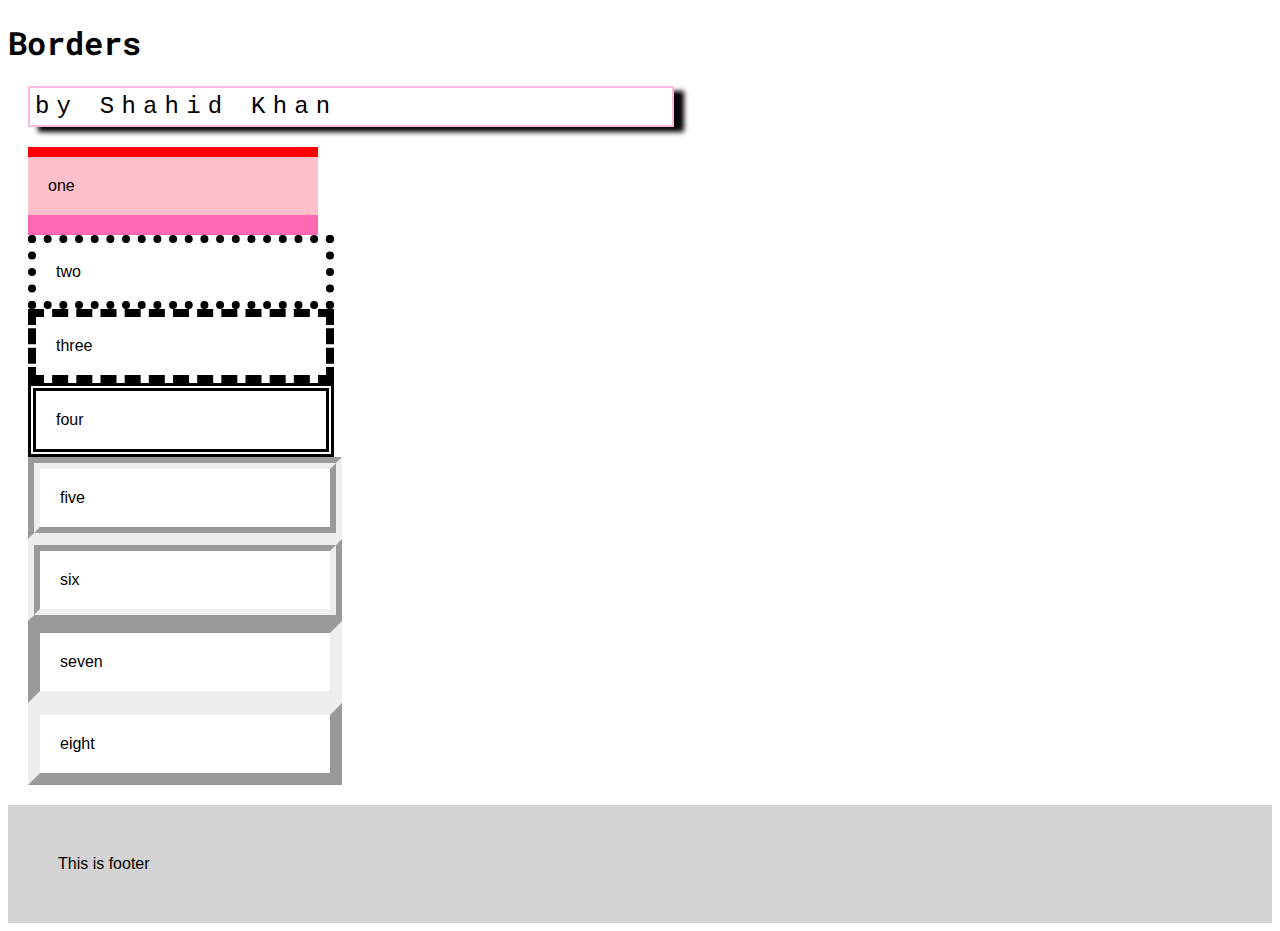
<file: css-basics-border/index.html>
<!DOCTYPE html>
<html>
  <head>
    <title>CSS Basics - Border</title>
    <link
      href="https://fonts.googleapis.com/css?family=Roboto+Mono&display=swap"
      rel="stylesheet"
    />
    <link rel="stylesheet" href="styles.css" />
  </head>
  <body>
    <h1 class="title">Borders</h1>
    <p class="author">by Shahid Khan</p>

    <div class="parent">
      <p class="one">one</p>
      <p class="two">two</p>
      <p class="three">three</p>
      <p class="four">four</p>
      <p class="five">five</p>
      <p class="six">six</p>
      <p class="seven">seven</p>
      <p class="eight">eight</p>
    </div>
    <div class="footer">This is footer</div>
  </body>
</html>
</file>
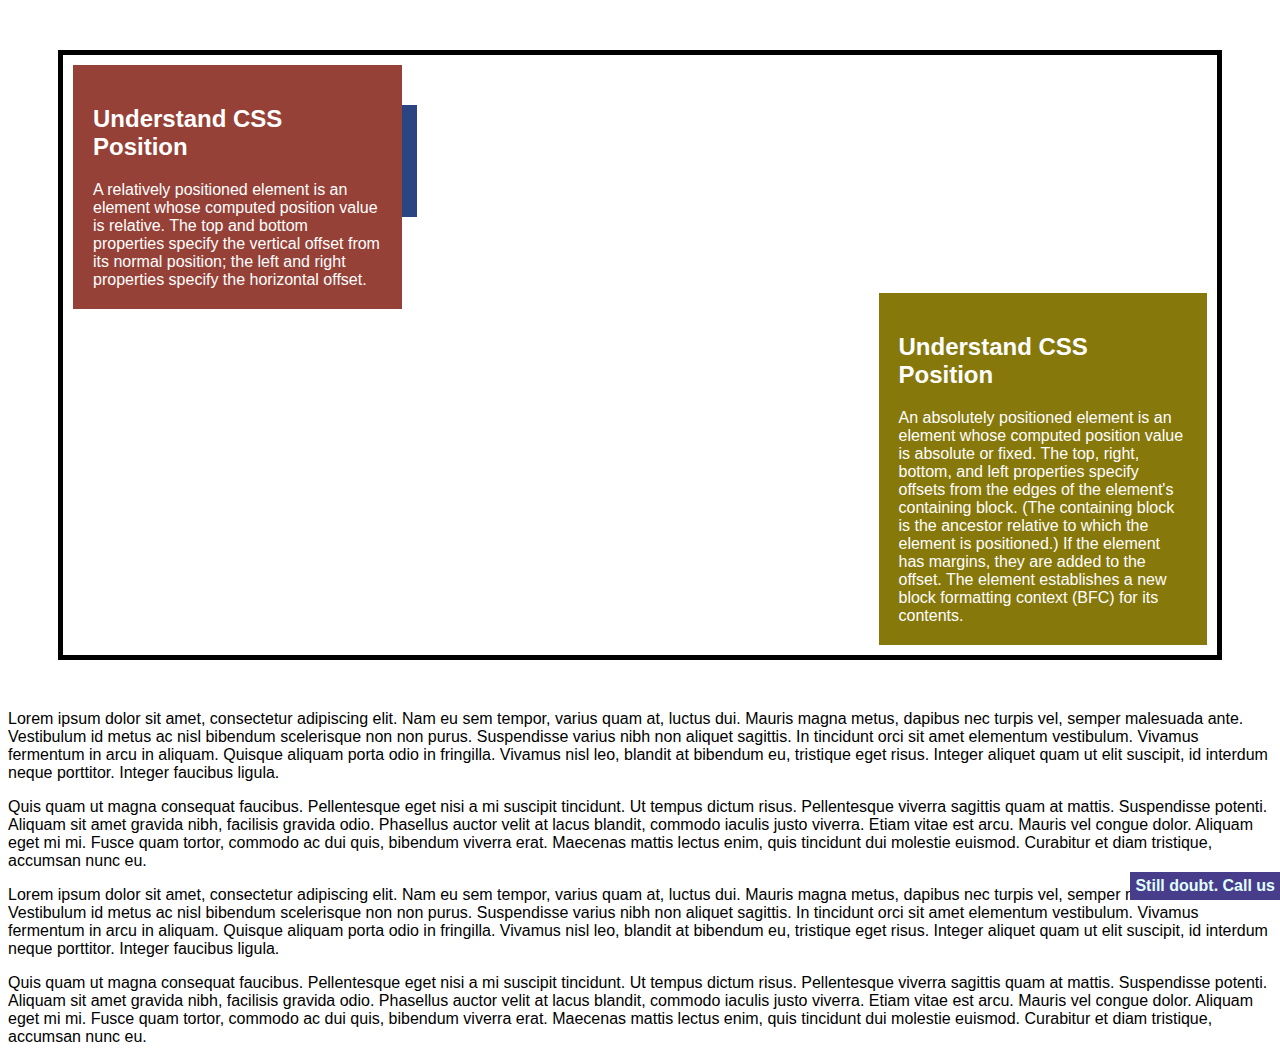
<file: css-basics-layers/index.html>
<!DOCTYPE html>
<html>
  <head>
    <title>CSS Basics - Position</title>
    <link rel="stylesheet" href="styles.css" />
  </head>
  <body>
    <div class="container">
      <div class="box box-one">
        <h4 class="ad">Still doubt. Call us</h6>
        <div>
          This box is positioned static, which is default. It is always
          positioned according to the normal flow of the page.
        </div>
      </div>
      <div class="box box-two">
        <h2>Understand CSS Position</h2>
        <div>
          A relatively positioned element is an element whose computed position
          value is relative. The top and bottom properties specify the vertical
          offset from its normal position; the left and right properties specify
          the horizontal offset.
        </div>
      </div>
      <div class="box box-three">
        <h2>Understand CSS Position</h2>
        <div>
          An absolutely positioned element is an element whose computed position
          value is absolute or fixed. The top, right, bottom, and left
          properties specify offsets from the edges of the element's containing
          block. (The containing block is the ancestor relative to which the
          element is positioned.) If the element has margins, they are added to
          the offset. The element establishes a new block formatting context
          (BFC) for its contents.
        </div>
      </div>
    </div>
    <div class="filler">
      <p>
        Lorem ipsum dolor sit amet, consectetur adipiscing elit. Nam eu sem
        tempor, varius quam at, luctus dui. Mauris magna metus, dapibus nec
        turpis vel, semper malesuada ante. Vestibulum id metus ac nisl bibendum
        scelerisque non non purus. Suspendisse varius nibh non aliquet sagittis.
        In tincidunt orci sit amet elementum vestibulum. Vivamus fermentum in
        arcu in aliquam. Quisque aliquam porta odio in fringilla. Vivamus nisl
        leo, blandit at bibendum eu, tristique eget risus. Integer aliquet quam
        ut elit suscipit, id interdum neque porttitor. Integer faucibus ligula.
      </p>
      <p>
        Quis quam ut magna consequat faucibus. Pellentesque eget nisi a mi
        suscipit tincidunt. Ut tempus dictum risus. Pellentesque viverra
        sagittis quam at mattis. Suspendisse potenti. Aliquam sit amet gravida
        nibh, facilisis gravida odio. Phasellus auctor velit at lacus blandit,
        commodo iaculis justo viverra. Etiam vitae est arcu. Mauris vel congue
        dolor. Aliquam eget mi mi. Fusce quam tortor, commodo ac dui quis,
        bibendum viverra erat. Maecenas mattis lectus enim, quis tincidunt dui
        molestie euismod. Curabitur et diam tristique, accumsan nunc eu.
      </p>
    </div>
    <div class="filler">
      <p>
        Lorem ipsum dolor sit amet, consectetur adipiscing elit. Nam eu sem
        tempor, varius quam at, luctus dui. Mauris magna metus, dapibus nec
        turpis vel, semper malesuada ante. Vestibulum id metus ac nisl bibendum
        scelerisque non non purus. Suspendisse varius nibh non aliquet sagittis.
        In tincidunt orci sit amet elementum vestibulum. Vivamus fermentum in
        arcu in aliquam. Quisque aliquam porta odio in fringilla. Vivamus nisl
        leo, blandit at bibendum eu, tristique eget risus. Integer aliquet quam
        ut elit suscipit, id interdum neque porttitor. Integer faucibus ligula.
      </p>
      <p>
        Quis quam ut magna consequat faucibus. Pellentesque eget nisi a mi
        suscipit tincidunt. Ut tempus dictum risus. Pellentesque viverra
        sagittis quam at mattis. Suspendisse potenti. Aliquam sit amet gravida
        nibh, facilisis gravida odio. Phasellus auctor velit at lacus blandit,
        commodo iaculis justo viverra. Etiam vitae est arcu. Mauris vel congue
        dolor. Aliquam eget mi mi. Fusce quam tortor, commodo ac dui quis,
        bibendum viverra erat. Maecenas mattis lectus enim, quis tincidunt dui
        molestie euismod. Curabitur et diam tristique, accumsan nunc eu.
      </p>
    </div>
  </body>
</html>
</file>
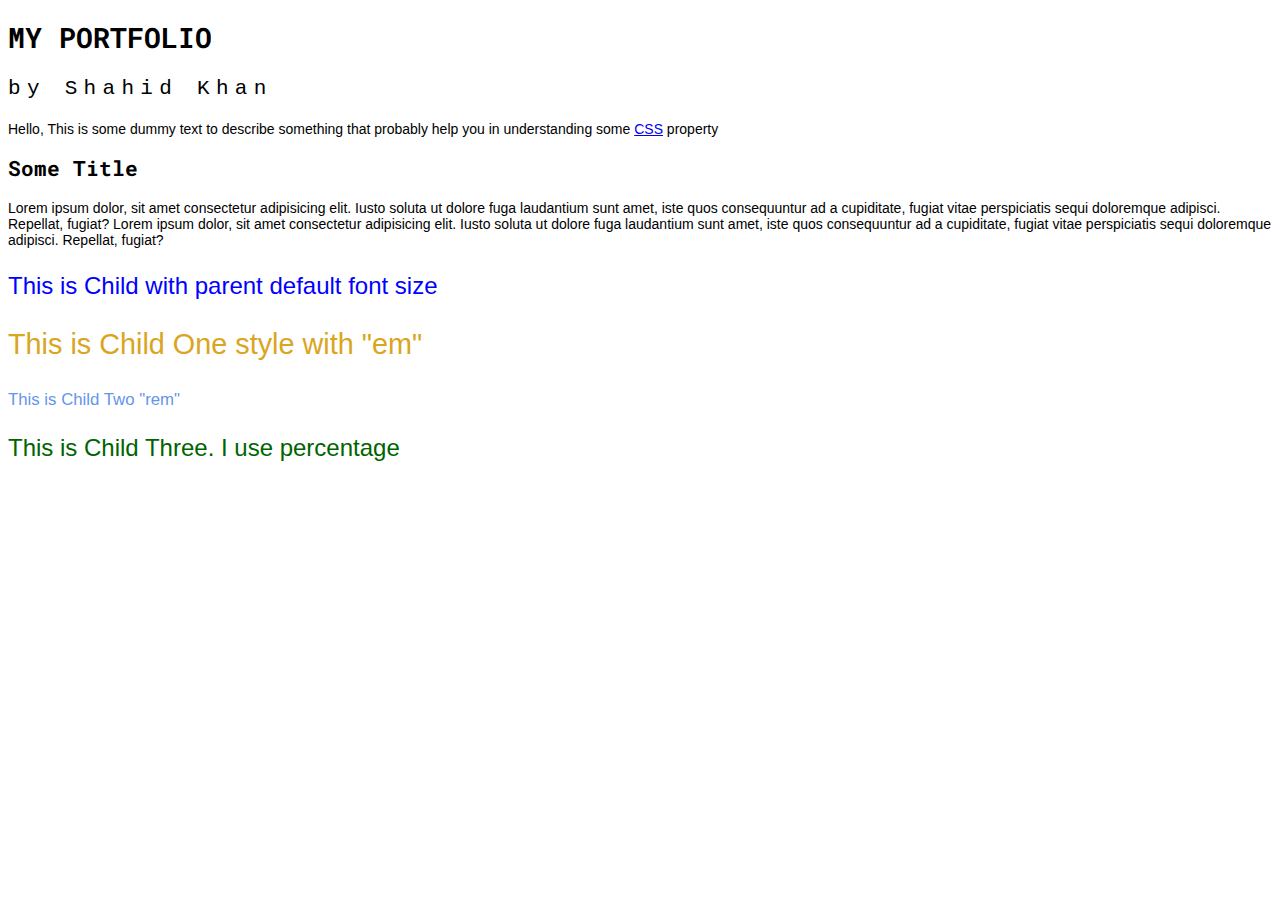
<file: css-basics-text/index.html>
<!DOCTYPE html>
<html>
  <head>
    <title>CSS Basics - Text</title>
    <link
      href="https://fonts.googleapis.com/css?family=Roboto+Mono&display=swap"
      rel="stylesheet"
    />
    <link rel="stylesheet" href="styles.css" />
  </head>
  <body>
    <h1 class="title">My portfolio</h1>
    <p class="author">by Shahid Khan</p>
    <p class="intro">
      Hello, This is some dummy text to describe something that probably help
      you in understanding some
      <a class="link" href="http://en.wikipedia.org/wiki/css">CSS</a> property
    </p>
    <h2 class="subtitle">Some Title</h2>
    <p>
      Lorem ipsum dolor, sit amet consectetur adipisicing elit. Iusto soluta ut
      dolore fuga laudantium sunt amet, iste quos consequuntur ad a cupiditate,
      fugiat vitae perspiciatis sequi doloremque adipisci. Repellat, fugiat?
      Lorem ipsum dolor, sit amet consectetur adipisicing elit. Iusto soluta ut
      dolore fuga laudantium sunt amet, iste quos consequuntur ad a cupiditate,
      fugiat vitae perspiciatis sequi doloremque adipisci. Repellat, fugiat?
    </p>
    <div class="parent">
      <p>This is Child with parent default font size</p>
      <p class="child1">This is Child One style with "em"</p>
      <p class="child2">This is Child Two "rem"</p>
      <p class="child3">This is Child Three. I use percentage</p>
    </div>
  </body>
</html>
</file>
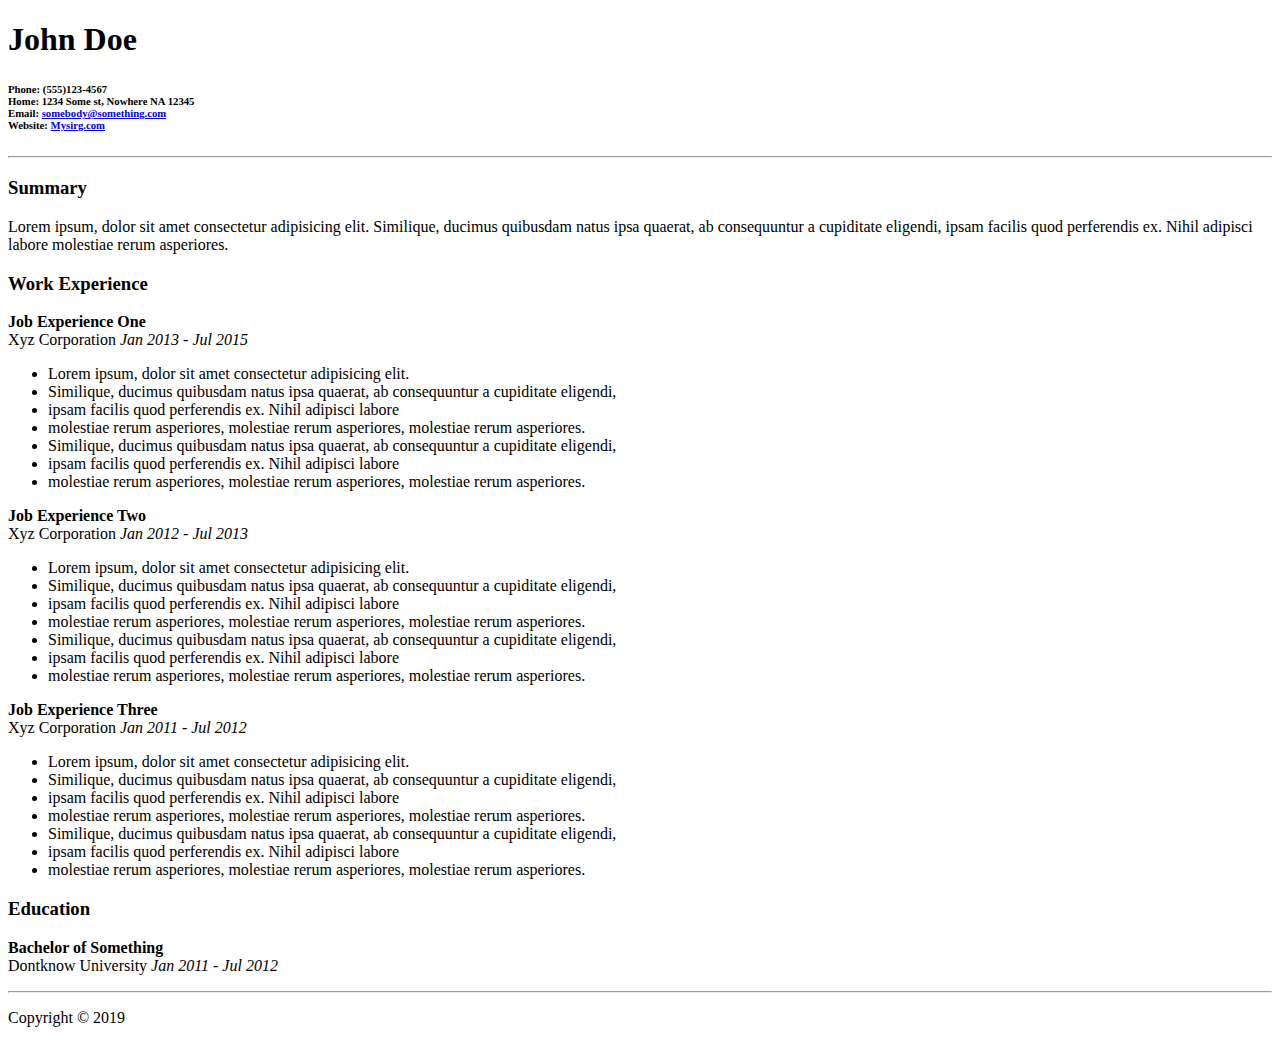
<file: css-basics/index.html>
<!DOCTYPE html>
<html lang="en">
  <head>
    <meta charset="UTF-8" />
    <meta name="viewport" content="width=device-width, initial-scale=1.0" />
    <meta http-equiv="X-UA-Compatible" content="ie=edge" />
    <title>Resume - John Doe</title>
  </head>
  <body>
    <div>
      <h1>John Doe</h1>
      <h6>
        <span>Phone: (555)123-4567</span><br />
        <span>Home: 1234 Some st, Nowhere NA 12345</span><br />
        <span
          >Email:
          <a href="mailto:somebody@something.com">somebody@something.com</a>
        </span>
        <br />
        <span>Website: <a href="www.mysirg.com">Mysirg.com</a> </span>
      </h6>
    </div>
    <hr />
    <div>
      <div>
        <h3>Summary</h3>
        <p>
          Lorem ipsum, dolor sit amet consectetur adipisicing elit. Similique,
          ducimus quibusdam natus ipsa quaerat, ab consequuntur a cupiditate
          eligendi, ipsam facilis quod perferendis ex. Nihil adipisci labore
          molestiae rerum asperiores.
        </p>
      </div>

      <div>
        <h3>Work Experience</h3>

        <div>
          <p>
            <strong>Job Experience One</strong> <br />
            <span>Xyz Corporation <em>Jan 2013 - Jul 2015</em></span>
          </p>

          <ul>
            <li>Lorem ipsum, dolor sit amet consectetur adipisicing elit.</li>
            <li>
              Similique, ducimus quibusdam natus ipsa quaerat, ab consequuntur a
              cupiditate eligendi,
            </li>
            <li>ipsam facilis quod perferendis ex. Nihil adipisci labore</li>
            <li>
              molestiae rerum asperiores, molestiae rerum asperiores, molestiae
              rerum asperiores.
            </li>
            <li>
              Similique, ducimus quibusdam natus ipsa quaerat, ab consequuntur a
              cupiditate eligendi,
            </li>
            <li>ipsam facilis quod perferendis ex. Nihil adipisci labore</li>
            <li>
              molestiae rerum asperiores, molestiae rerum asperiores, molestiae
              rerum asperiores.
            </li>
          </ul>
        </div>

        <div>
          <p>
            <strong>Job Experience Two</strong> <br />
            <span>Xyz Corporation <em>Jan 2012 - Jul 2013</em></span>
          </p>

          <ul>
            <li>Lorem ipsum, dolor sit amet consectetur adipisicing elit.</li>
            <li>
              Similique, ducimus quibusdam natus ipsa quaerat, ab consequuntur a
              cupiditate eligendi,
            </li>
            <li>ipsam facilis quod perferendis ex. Nihil adipisci labore</li>
            <li>
              molestiae rerum asperiores, molestiae rerum asperiores, molestiae
              rerum asperiores.
            </li>
            <li>
              Similique, ducimus quibusdam natus ipsa quaerat, ab consequuntur a
              cupiditate eligendi,
            </li>
            <li>ipsam facilis quod perferendis ex. Nihil adipisci labore</li>
            <li>
              molestiae rerum asperiores, molestiae rerum asperiores, molestiae
              rerum asperiores.
            </li>
          </ul>
        </div>
        <div>
          <p>
            <strong>Job Experience Three</strong> <br />
            <span>Xyz Corporation <em>Jan 2011 - Jul 2012</em></span>
          </p>

          <ul>
            <li>Lorem ipsum, dolor sit amet consectetur adipisicing elit.</li>
            <li>
              Similique, ducimus quibusdam natus ipsa quaerat, ab consequuntur a
              cupiditate eligendi,
            </li>
            <li>ipsam facilis quod perferendis ex. Nihil adipisci labore</li>
            <li>
              molestiae rerum asperiores, molestiae rerum asperiores, molestiae
              rerum asperiores.
            </li>
            <li>
              Similique, ducimus quibusdam natus ipsa quaerat, ab consequuntur a
              cupiditate eligendi,
            </li>
            <li>ipsam facilis quod perferendis ex. Nihil adipisci labore</li>
            <li>
              molestiae rerum asperiores, molestiae rerum asperiores, molestiae
              rerum asperiores.
            </li>
          </ul>
        </div>
      </div>
      <div>
        <h3>Education</h3>
        <p>
          <strong>Bachelor of Something</strong> <br />
          <span>Dontknow University <em>Jan 2011 - Jul 2012</em></span>
        </p>
      </div>
      <hr />
      <div>
        <p>Copyright &copy; 2019</p>
      </div>
    </div>
  </body>
</html>
</file>
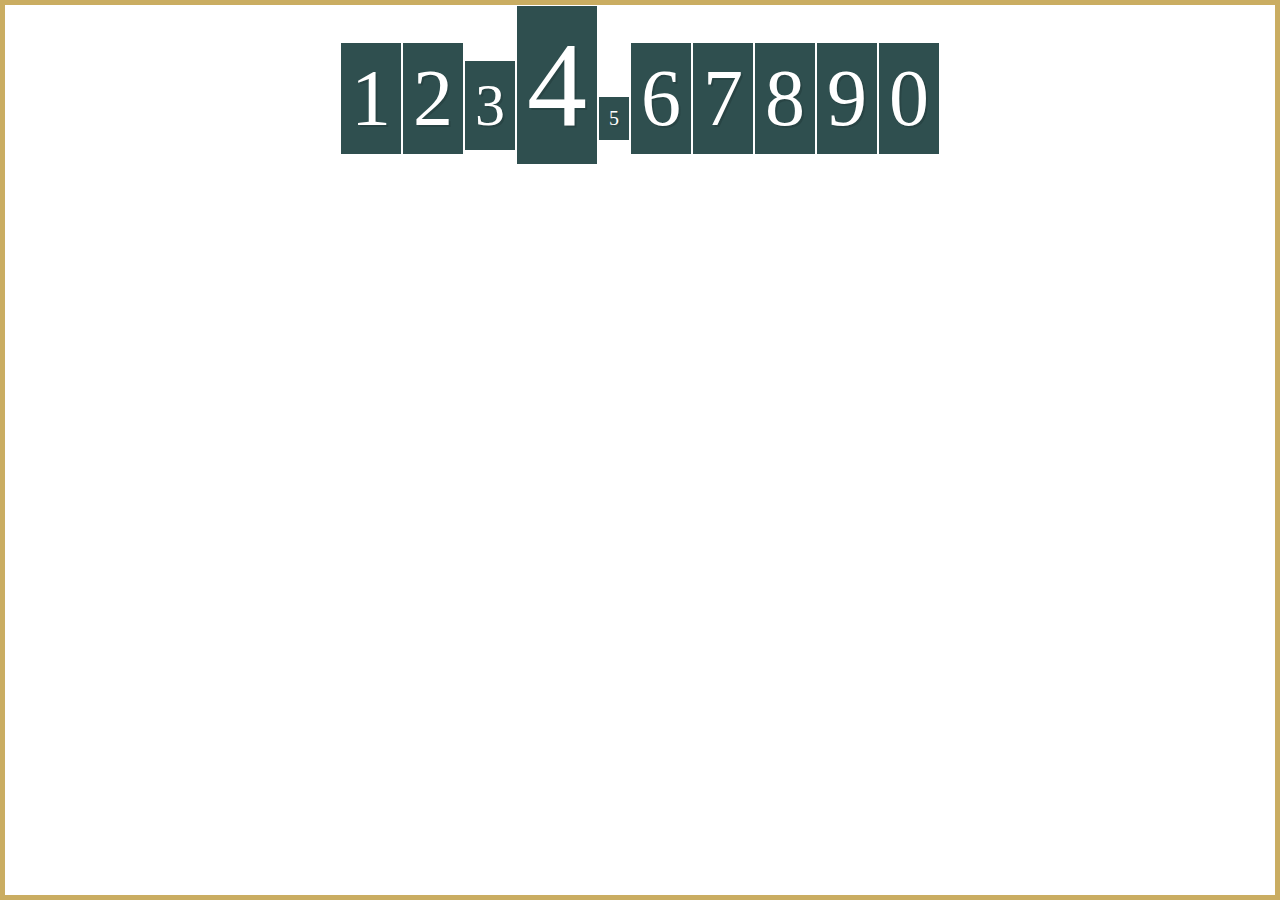
<file: css-flexbox/index.html>
<!DOCTYPE html>
<html>
  <head>
    <title>CSS Flexbox</title>
    <link rel="stylesheet" href="styles.css" />
  </head>
  <body>
    <div class="container">
      <div class="box box1">1</div>
      <div class="box box2">2</div>
      <div class="box box3">3</div>
      <div class="box box4">4</div>
      <div class="box box5">5</div>
      <div class="box box6">6</div>
      <div class="box box7">7</div>
      <div class="box box8">8</div>
      <div class="box box9">9</div>
      <div class="box box0">0</div>
    </div>
  </body>
</html>
</file>
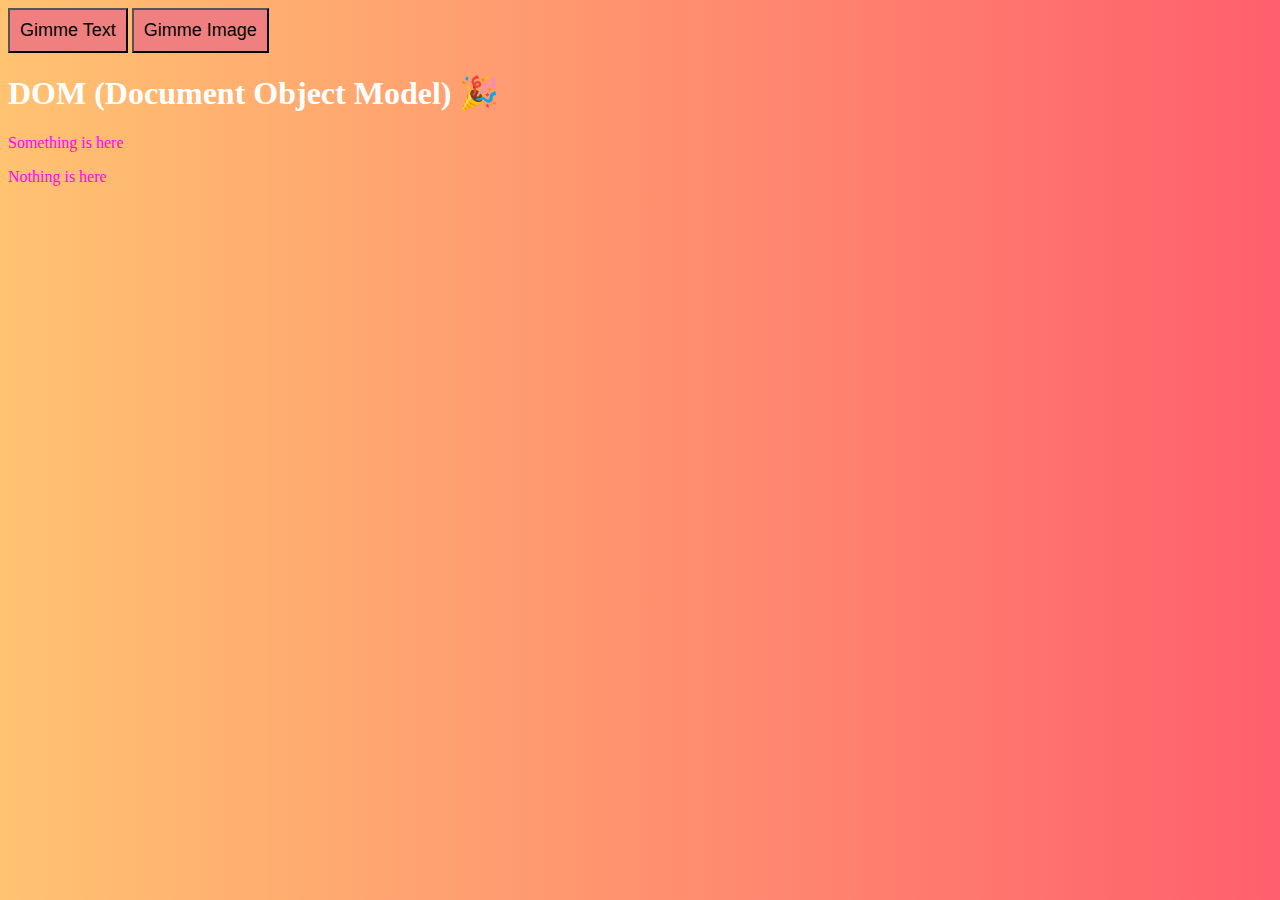
<file: js-introduction/index.html>
<!DOCTYPE html>
<html lang="en">
  <head>
    <meta charset="UTF-8" />
    <meta name="viewport" content="width=device-width, initial-scale=1.0" />
    <meta http-equiv="X-UA-Compatible" content="ie=edge" />
    <title>Document</title>
    <link rel="stylesheet" href="style.css" />
  </head>
  <body>
    <!-- <h1 id="greet">Hello World</h1> -->
    <!-- <h1 id="greet">Hello "Number"</h1> -->
    <!-- <h1 id="greet">Hello "undefined"</h1>
    <h1 id="greet">Hello "null"</h1>
    <h1 id="greet">Hello Function</h1> 
    <h1 id="greet">Scope</h1>
    <h1 id="greet">Conditionals - if...else</h1> 
    <h1 id="greet">Arrays</h1> -->
    <!-- <h1 id="greet">Loops 👍 🔥</h1> -->
    <!-- <h1 id="greet">Map Filter Reduce 👍 🔥</h1> -->
    <div>
      <button onclick="gimmeNewText()">Gimme Text</button>
      <button onclick="gimmeNewImage()">Gimme Image</button>
    </div>
    <div class="main">
      <h1 id="greet">DOM (Document Object Model) 🎉</h1>
      <p class="para1">Something is here</p>
      <p class="para2">Nothing is here</p>
    </div>

    <!-- <script src="./looping.js"></script> -->
    <!-- <script src="./mapReduceFilter.js"></script> -->

    <script src="./dom-practice.js"></script>
  </body>
</html>
</file>
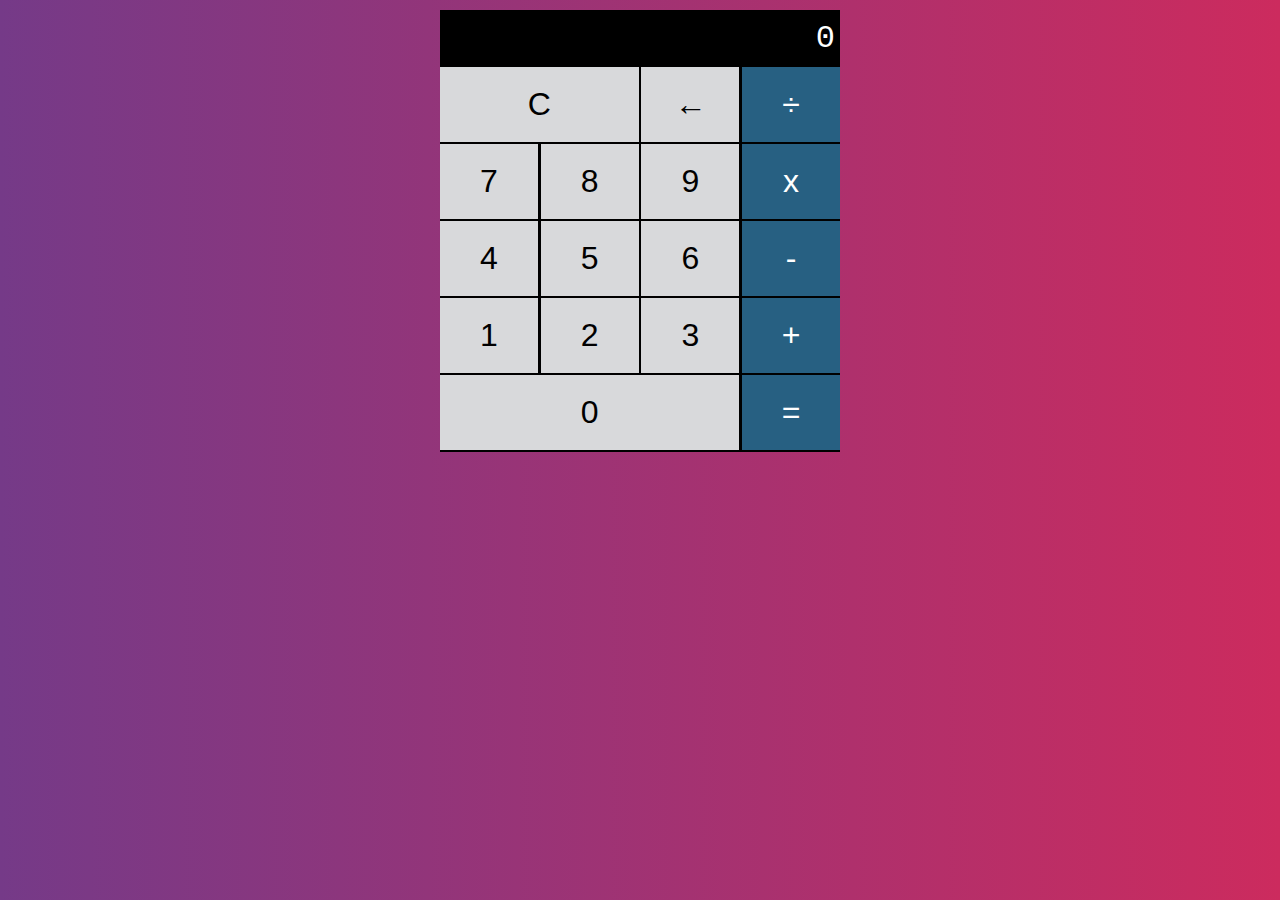
<file: project-calculator/index.html>
<!DOCTYPE html>
<html lang="en">
  <head>
    <meta charset="UTF-8" />
    <meta name="viewport" content="width=device-width, initial-scale=1.0" />
    <meta http-equiv="X-UA-Compatible" content="ie=edge" />
    <title>Calculator</title>
    <link rel="stylesheet" href="./styles.css" />
  </head>
  <body>
    <div class="calc">
      <section class="screen">0</section>
      <section class="calc-buttons">
        <div class="calc-row">
          <button class="calc-button double">C</button>
          <button class="calc-button">←</button>
          <button class="calc-button">÷</button>
        </div>
        <div class="calc-row">
          <button class="calc-button">7</button>
          <button class="calc-button">8</button>
          <button class="calc-button">9</button>
          <button class="calc-button">x</button>
        </div>
        <div class="calc-row">
          <button class="calc-button">4</button>
          <button class="calc-button">5</button>
          <button class="calc-button">6</button>
          <button class="calc-button">-</button>
        </div>
        <div class="calc-row">
          <button class="calc-button">1</button>
          <button class="calc-button">2</button>
          <button class="calc-button">3</button>
          <button class="calc-button">+</button>
        </div>
        <div class="calc-row">
          <button class="calc-button triple">0</button>
          <button class="calc-button">=</button>
        </div>
      </section>
    </div>

    <script src="./calc.js"></script>
  </body>
</html>
</file>
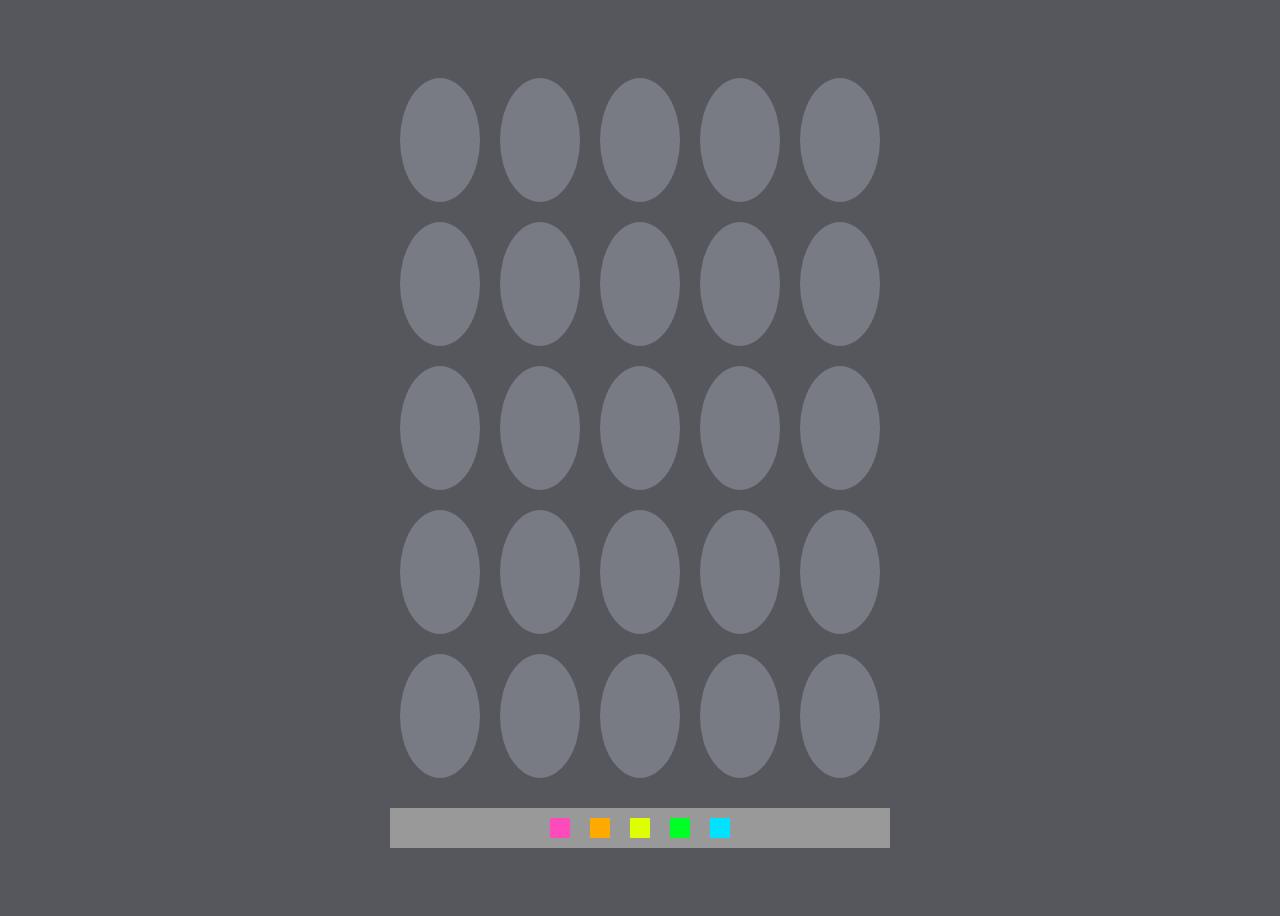
<file: project-coloring-dots/index.html>
<!DOCTYPE html>
<html lang="en">
  <head>
    <meta charset="UTF-8" />
    <meta name="viewport" content="width=device-width, initial-scale=1.0" />
    <meta http-equiv="X-UA-Compatible" content="ie=edge" />
    <title>Coloring Dots</title>
    <link rel="stylesheet" href="styles.css" />
  </head>
  <body>
    <div>
      <div class="container" id="dots">
        <div class="item"></div>
        <div class="item"></div>
        <div class="item"></div>
        <div class="item"></div>
        <div class="item"></div>
        <div class="item"></div>
        <div class="item"></div>
        <div class="item"></div>
        <div class="item"></div>
        <div class="item"></div>
        <div class="item"></div>
        <div class="item"></div>
        <div class="item"></div>
        <div class="item"></div>
        <div class="item"></div>
        <div class="item"></div>
        <div class="item"></div>
        <div class="item"></div>
        <div class="item"></div>
        <div class="item"></div>
        <div class="item"></div>
        <div class="item"></div>
        <div class="item"></div>
        <div class="item"></div>
        <div class="item"></div>
      </div>
      <div class="palette" id="palette">
        <div class="color-option"></div>
        <div class="color-option"></div>
        <div class="color-option"></div>
        <div class="color-option"></div>
        <div class="color-option"></div>
      </div>
    </div>

    <script src="./app.js"></script>
  </body>
</html>
</file>
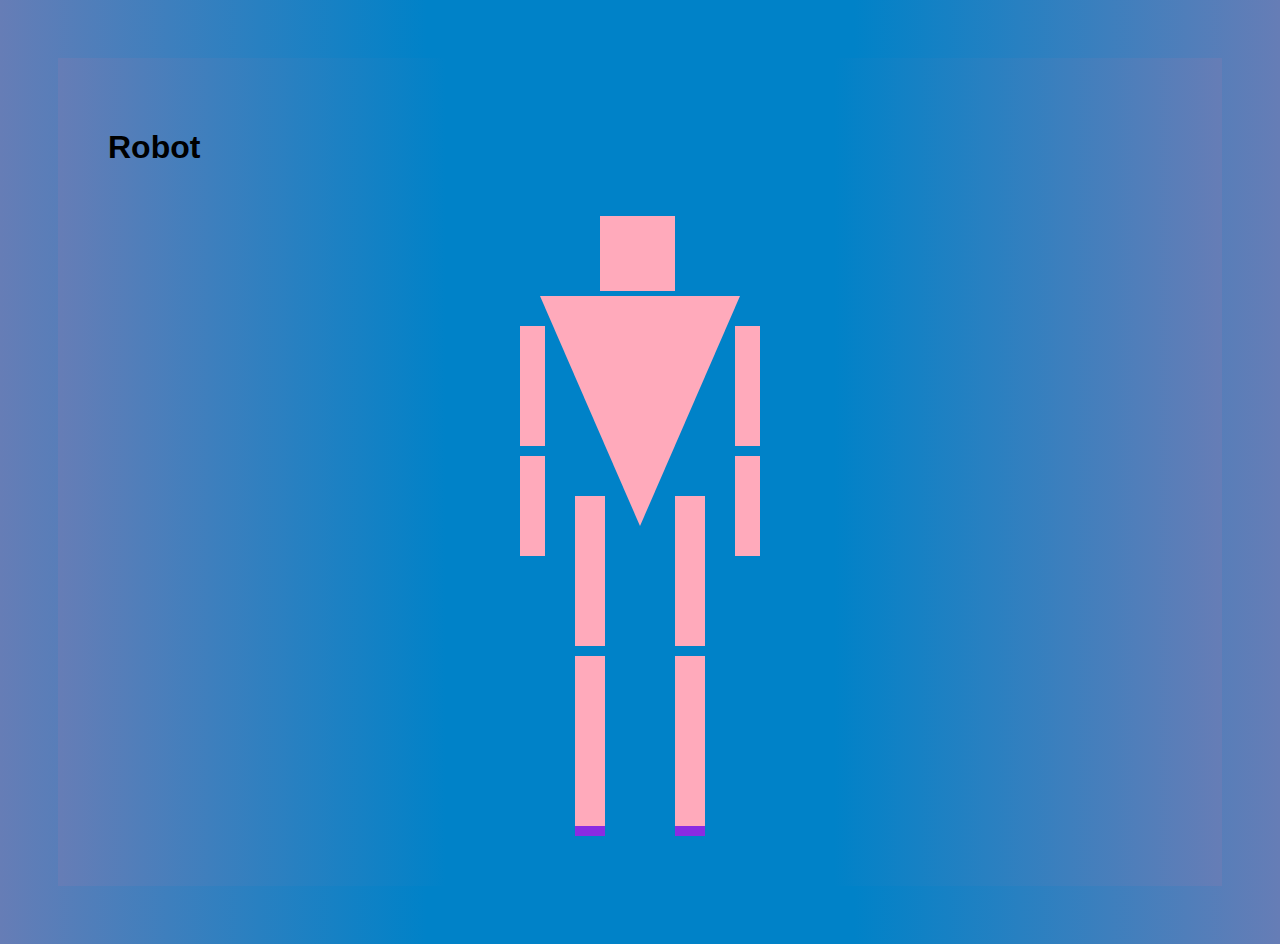
<file: project-robot/index.html>
<!DOCTYPE html>
<html>
  <head>
    <title>CSS Project - Robot</title>
    <link rel="stylesheet" href="styles.css" />
  </head>
  <body>
    <h1 class="heading">Robot</h1>
    <div id="robot">
      <!-- Head, Torso, Arms-(upper, fore), Legs(thigh, lower leg), shoe -->
      <div id="head" class="look"></div>
      <div id="torso">
        <div class="look"></div>
      </div>
      <div id="leftarm">
        <div class="upperarm look"></div>
        <div class="forearm look"></div>
      </div>
      <div id="rightarm">
        <div class="upperarm look"></div>
        <div class="forearm look"></div>
      </div>
      <div id="leftleg">
        <div class="thigh look"></div>
        <div class="lowerleg look"></div>
        <div class="shoeleft"></div>
      </div>
      <div id="rightleg">
        <div class="thigh look"></div>
        <div class="lowerleg look"></div>
        <div class="shoeright"></div>
      </div>
    </div>
  </body>
</html>
</file>
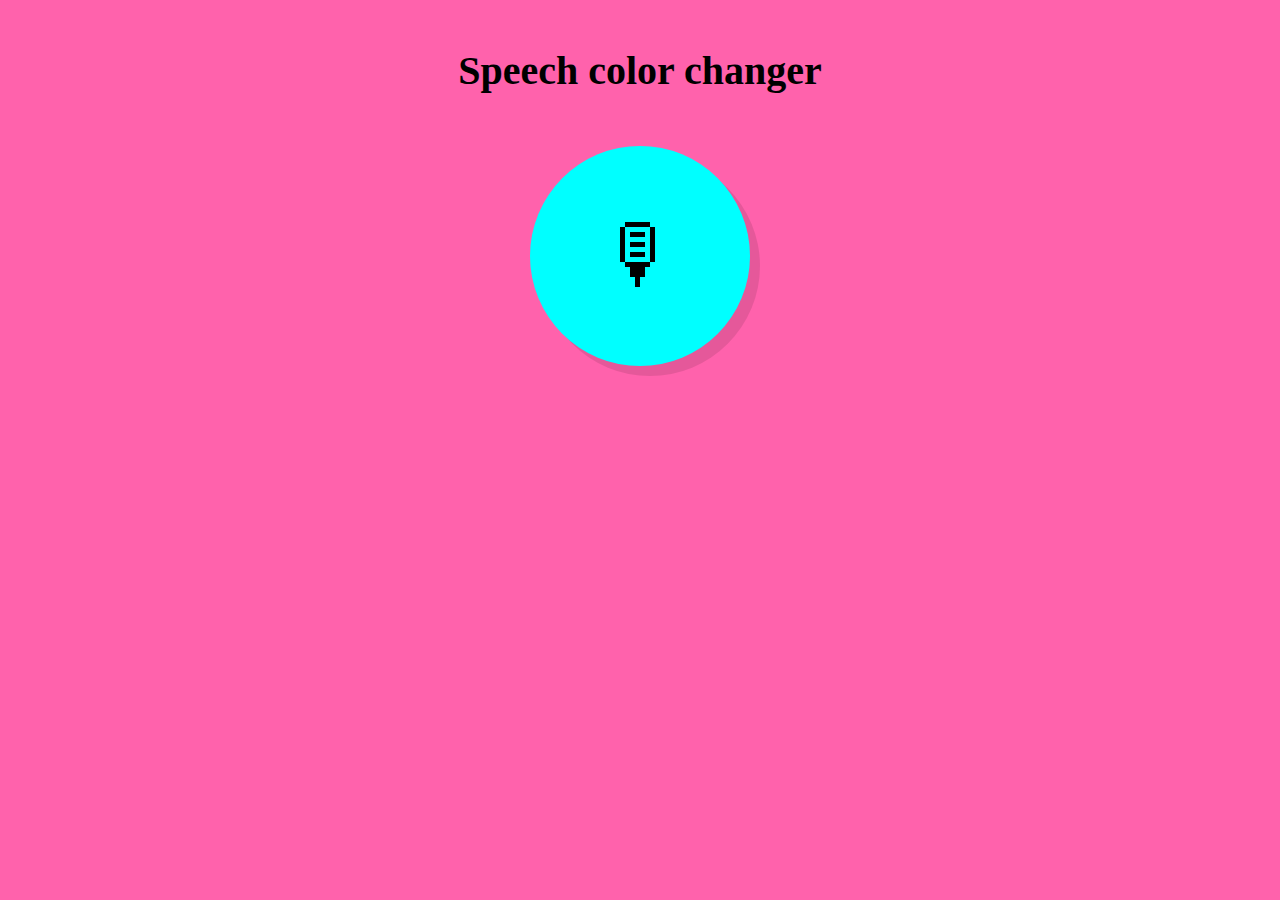
<file: project-speech-color-change/index.html>
<!DOCTYPE html>
<html lang="en">
  <head>
    <meta charset="UTF-8" />
    <meta name="viewport" content="width=device-width, initial-scale=1.0" />
    <meta http-equiv="X-UA-Compatible" content="ie=edge" />
    <title>Speech to Text</title>
    <link rel="stylesheet" href="styles.css" />
  </head>
  <body>
    <h1>Speech color changer</h1>
    <div class="main">
      <div class="container">
        <div class="clicker" id="speechInput">
          <span class="mic">🎙</span>
        </div>
      </div>
      <div>
        <p class="output"></p>
      </div>
    </div>

    <script src="./app.js"></script>
  </body>
</html>
</file>
<file: css-basics-border/styles.css>
html,
body {
  font-family: Arial, Helvetica, sans-serif;
  font-size: 16px;
}

h1,
h2,
.title {
  font-family: "Roboto Mono", monospace;
  text-transform: capitalize;
}
.author {
  font-family: "Courier New", Courier, monospace;
  letter-spacing: 0.3em;
  font-size: 1.5em;
  padding: 5px;
  width: 50%;
  border: 2px solid #ffbbdd;
  box-shadow: 10px 5px 5px black;
}

p {
  width: 250px;
  border-width: 8px;
  padding: 20px;
  margin: 0px;
  margin-left: 20px;
}
p.one {
  border-style: solid;
  background-color: pink;
  margin-top: 20px;
  border-color: red goldenrod hotpink indigo;
  border-width: 10px 0px 20px 0px;
}
p.two {
  border-style: dotted;
}
p.three {
  border-style: dashed;
}
p.four {
  border-style: double;
}
p.five {
  border-style: groove;
  border-width: 12px;
}
p.six {
  border-style: ridge;
  border-width: 12px;
}
p.seven {
  border-style: inset;
  border-width: 12px;
}
p.eight {
  border-style: outset;
  border-width: 12px;
  margin-bottom: 20px;
}

.footer {
  padding: 50px;
  background-color: lightgray;
}
</file>
<file: css-basics-layers/styles.css>
html,
body {
  font-family: Arial, Helvetica, sans-serif;
  font-size: 16px;
}

.container {
  padding: 50px;
  margin: 50px;
  border: 5px solid black;
  font-family: Arial, sans-serif;
  position: relative;
  height: 500px;
}
.box {
  color: #fff;
  padding: 20px;
  width: 25%;
  display: inline-block;
}
.box-one {
  background: #2b4482;
}
.box-two {
  background: #964137;
  position: absolute;
  top: 10px;
  left: 10px;
}
.box-three {
  background: #87780b;
  position: absolute;
  bottom: 10px;
  right: 10px;
}
.ad {
  background-color: darkslateblue;
  color: lightcyan;
  padding: 5px;
  margin: 0px;
  position: fixed;
  bottom: 0px;
  right: 0px;
}
</file>
<file: css-basics-text/styles.css>
html,
body {
  font-family: Arial, Helvetica, sans-serif;
  font-size: 14px;
}

h1,
h2,
.title {
  font-family: "Roboto Mono", monospace;
  text-transform: uppercase;
}
.author {
  font-family: "Courier New", Courier, monospace;
  letter-spacing: 0.3em;
  font-size: 1.5em;
}

.subtitle {
  text-transform: none;
}

.parent {
  font-size: 24px;
  color: blue;
}
.child1 {
  font-size: 1.2em;
  color: goldenrod;
}

.child2 {
  font-size: 1.2rem;
  color: cornflowerblue;
}

.child3 {
  font-size: 100%;
  color: darkgreen;
}
</file>
<file: css-flexbox/styles.css>
*,
body {
  margin: 0;
  box-sizing: border-box;
}

.box {
  color: #fff;
  font-size: 80px;
  text-align: center;
  padding: 10px;
  text-shadow: 2px 2px #00000022;
  background-color: darkslategray;
  border: 1px solid #fff;
}

.container {
  border: 5px solid rgb(202, 173, 98);
  display: flex;
  min-height: 100vh;
  justify-content: center;
  align-items: baseline;
}
.box3 {
  font-size: 60px;
}
.box4 {
  font-size: 120px;
}
.box5 {
  font-size: 20px;
}
</file>
<file: js-introduction/style.css>
body {
  background: #ff5f6d; /* fallback for old browsers */
  background: -webkit-linear-gradient(
    to right,
    #ffc371,
    #ff5f6d
  ); /* Chrome 10-25, Safari 5.1-6 */
  background: linear-gradient(
    to right,
    #ffc371,
    #ff5f6d
  ); /* W3C, IE 10+/ Edge, Firefox 16+, Chrome 26+, Opera 12+, Safari 7+ */
}

h1 {
  color: #fff;
}

div p {
  color: magenta;
}
button {
  padding: 10px;
  font-size: 18px;
  background-color: lightcoral;
}
.img {
  margin: 10px;
  border: 3px solid whitesmoke;
}
.para {
  font-size: 32px;
  color: #655ef0;
  text-shadow: 2px 2px black;
}

/* .container {
  display: flex;
  justify-content: center;
  align-items: center;
  flex-wrap: wrap;
  width: 500px;
  height: 500px;
  background-color: honeydew;
}
.item {
  display: flex;
  flex: 1;
  border: 1px solid #802028;
  background-color: #ff5f6d;
  padding: 8px;
  margin: 5px;
}

.circle {
  width: 30px;
  height: 30px;
  border-radius: 50%;
} */
</file>
<file: project-calculator/styles.css>
* {
  box-sizing: border-box;
}

body {
  padding: 0;
  margin: 10px;
  display: flex;
  justify-content: center;
  align-content: space-around;
  background: #cc2b5e; /* fallback for old browsers */
  background: -webkit-linear-gradient(
    to right,
    #753a88,
    #cc2b5e
  ); /* Chrome 10-25, Safari 5.1-6 */
  background: linear-gradient(
    to right,
    #753a88,
    #cc2b5e
  ); /* W3C, IE 10+/ Edge, Firefox 16+, Chrome 26+, Opera 12+, Safari 7+ */
}

.calc {
  width: 400px;
  background-color: black;
  color: white;
}

.screen {
  font-size: 2em;
  font-family: 'Courier New', Courier, monospace;
  text-align: right;
  padding: 10px 5px;
}

.calc-button {
  background-color: #d8d9db;
  color: black;
  height: 75px;
  width: 24.5%;
  border: none;
  font-size: 2em;
  cursor: pointer;
}

.calc-row {
  display: flex;
  align-content: stretch;
  justify-content: space-between;
  margin-bottom: 0.5%;
}

.double {
  width: 49.7%;
}

.triple {
  width: 74.85%;
}

.calc-button:hover {
  background-color: #1b3dac;
}
.calc-button:active {
  background-color: #a5a9b1;
}
.calc-button:last-child {
  background-color: #276082;
  color: white;
}

.calc-button:last-child:hover {
  background-color: #3e92c4;
}
</file>
<file: project-coloring-dots/styles.css>
body {
  background-color: #56565d;
  height: 100vh;
  display: flex;
  justify-content: center;
  align-items: center;
}

.container {
  display: flex;
  height: 80vh;
  flex-wrap: wrap;
  width: 500px;
}
.item {
  background-color: #787a84;
  width: 80px;
  border-radius: 50%;
  margin: 10px;
}
.palette {
  display: flex;
  justify-content: center;
  align-items: center;
  background-color: #999999;
  margin-top: 20px;
}
.color-option {
  width: 20px;
  height: 20px;
  margin: 10px;
}
</file>
<file: project-robot/styles.css>
html,
body {
  font-family: Helvetica, sans-serif;
  padding: 50px;
  background: #667db6; /* fallback for old browsers */
  background: linear-gradient(to right, #667db6, #0082c8, #0082c8, #667db6);
}

#robot {
  width: 300px;
  height: 620px;
  margin: 50px auto 0;
  position: relative;
}

.look {
  background-color: #ffaabb;
  width: inherit;
  height: inherit;
}
#head {
  width: 75px;
  height: 75px;
  position: absolute;
  top: 0;
  left: 110px;
}
#torso {
  position: absolute;
  top: 80px;
  left: 50px;
  width: 0;
  height: 0;
  border-top: 230px solid #ffaabb;
  border-left: 100px solid transparent;
  border-right: 100px solid transparent;
}
#leftarm {
  width: 25px;
  height: 240px;
  position: absolute;
  top: 110px;
  left: 30px;
}

#rightarm {
  width: 25px;
  height: 240px;
  position: absolute;
  top: 110px;
  right: 30px;
}
.upperarm {
  width: 25px;
  height: 120px;
}
.forearm {
  width: 25px;
  height: 100px;
  margin-top: 10px;
}

#leftleg {
  width: 30px;
  height: 340px;
  position: absolute;
  top: 280px;
  left: 85px;
}

#rightleg {
  width: 30px;
  height: 340px;
  position: absolute;
  top: 280px;
  right: 85px;
}

.thigh {
  width: 30px;
  height: 150px;
}
.lowerleg {
  width: 30px;
  height: 170px;
  margin-top: 10px;
}
.shoeleft,
.shoeright {
  width: 30px;
  height: 10px;
  position: relative;
  background-color: blueviolet;
}

#leftarm .forearm:hover {
  transform: rotate(-10deg);
}
#rightarm .forearm:hover {
  transform: rotate(10deg);
}
#head:hover {
  transform: scale(1.2);
  box-shadow: rgba(0, 0, 0, 0.8) 0px 5px 15px,
    inset rgba(0, 0, 0, 0.15) 0px -10px 20px;
}
#torso:hover {
  transform: scale(1.2);
}
</file>
<file: project-speech-color-change/styles.css>
html {
  height: 100%;
}
body {
  background: #ff62ac;
  font-family: 'helvetica neue';
  font-weight: 200;
  font-size: 20px;
  margin: 0;
}

h1,
p {
  text-align: center;
  padding: 20px;
}

.container {
  display: flex;
  justify-content: center;
  align-items: center;
}
.clicker {
  padding: 10px;
  margin: 5px;
  height: 200px;
  width: 200px;
  border-radius: 50%;
  background-color: cyan;
  display: flex;
  justify-content: center;
  align-items: center;
  box-shadow: 10px 10px 0 rgba(0, 0, 0, 0.1);
}
.clicker > .mic {
  font-size: 5rem;
}
.clicker:hover {
  background-color: darkcyan;
  cursor: pointer;
}
</file>
